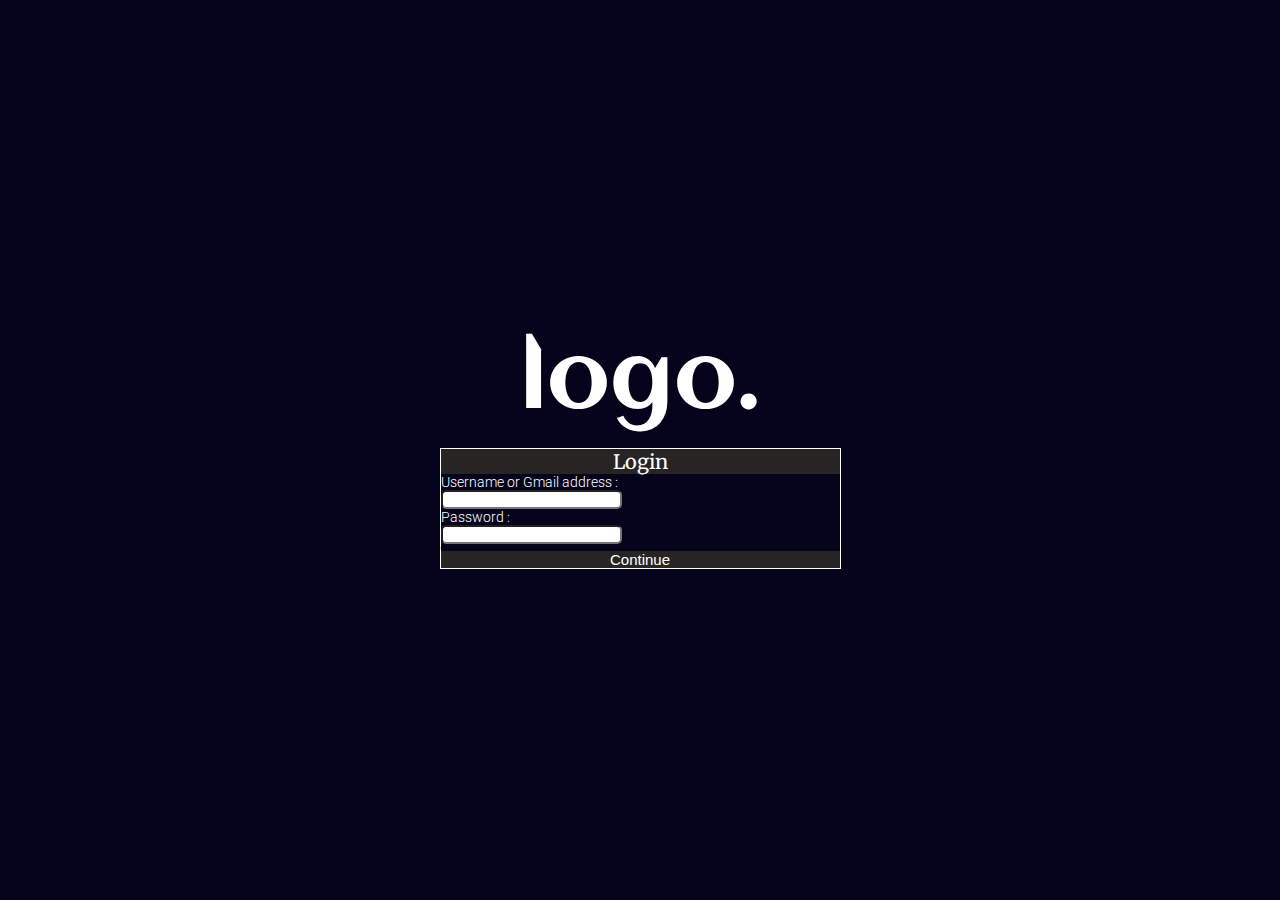
<file: login.html>
<!DOCTYPE html>
<html lang="en">
<head>
    <meta charset="UTF-8">
    <meta name="viewport" content="width=device-width, initial-scale=1.0">
    <title>LoginPage</title>
    <!-- link File -->
    <link rel="stylesheet" href="login.css">
    <script src="login.js" defer></script>
    <!-- Link Font -->
    <link rel="preconnect" href="https://fonts.googleapis.com">
    <link rel="preconnect" href="https://fonts.gstatic.com" crossorigin>
    <link href="https://fonts.googleapis.com/css2?family=Aclonica&family=Merriweather&family=Roboto:wght@300&display=swap" rel="stylesheet">
    <!-- Link Icon -->
    <link rel="stylesheet" href="https://cdnjs.cloudflare.com/ajax/libs/font-awesome/6.6.0/css/all.min.css" integrity="sha512-Kc323vGBEqzTmouAECnVceyQqyqdsSiqLQISBL29aUW4U/M7pSPA/gEUZQqv1cwx4OnYxTxve5UMg5GT6L4JJg==" crossorigin="anonymous" referrerpolicy="no-referrer" />
</head>
<body>
    <div id="login">
        <h1 class="logo">logo.</h1>
        <div class="section">
            <span>Login</span>
            <div class="detail">
                <label for="username">Username or Gmail address : </label>
                <input id="username" type="text">
                <label for="password">Password : </label>
                <input id="password" type="password">  
                <span class="eye-icon" style="font-size: 2rem"><i class="fa-regular fa-eye" onclick="togglePasswordVisibility()"></i></span>             
            </div>
            <span>Or</span>
            <div class="icon">
                <i class="fa-brands fa-google"></i>
                <i class="fa-brands fa-facebook-f"></i>
                <i class="fa-brands fa-microsoft"></i>
            </div>
            <div class="continue">
                <button>Continue</button>
            </div>
        </div>
    </div>
    
</body>
</html>
</file>
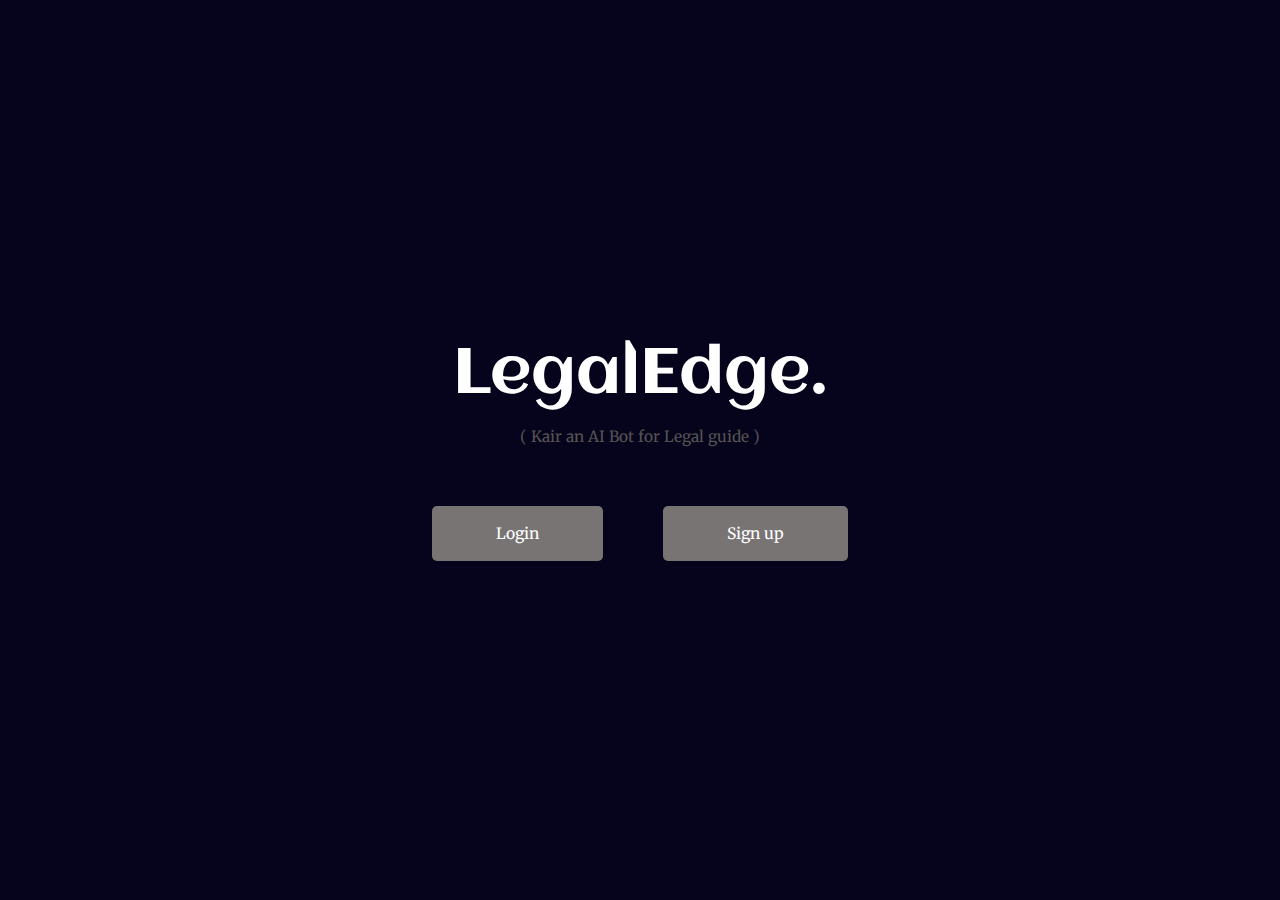
<file: join page/join.html>
<!DOCTYPE html>
<html lang="en">
<head>
    <meta charset="UTF-8">
    <meta name="viewport" content="width=device-width, initial-scale=1.0">
    <title>Join Page</title>
    <!-- link File -->
    <link rel="stylesheet" href="join.css">
    <!-- Link Font -->
    <link rel="preconnect" href="https://fonts.googleapis.com">
    <link rel="preconnect" href="https://fonts.gstatic.com" crossorigin>
    <link href="https://fonts.googleapis.com/css2?family=Aclonica&family=Merriweather&family=Roboto:wght@300&display=swap" rel="stylesheet">
</head>
<body>
    <div id="join">
        <h1 class="logo">LegalEdge.</h1>
        <span>( Kair an AI Bot for Legal guide )</span>
        <div class="btn">
            <a href="login.html"><button>Login</button></a>      
            <a href="signup.html"><button>Sign up</button></a>     
        </div>
    </div>
    
</body>
</html>
</file>
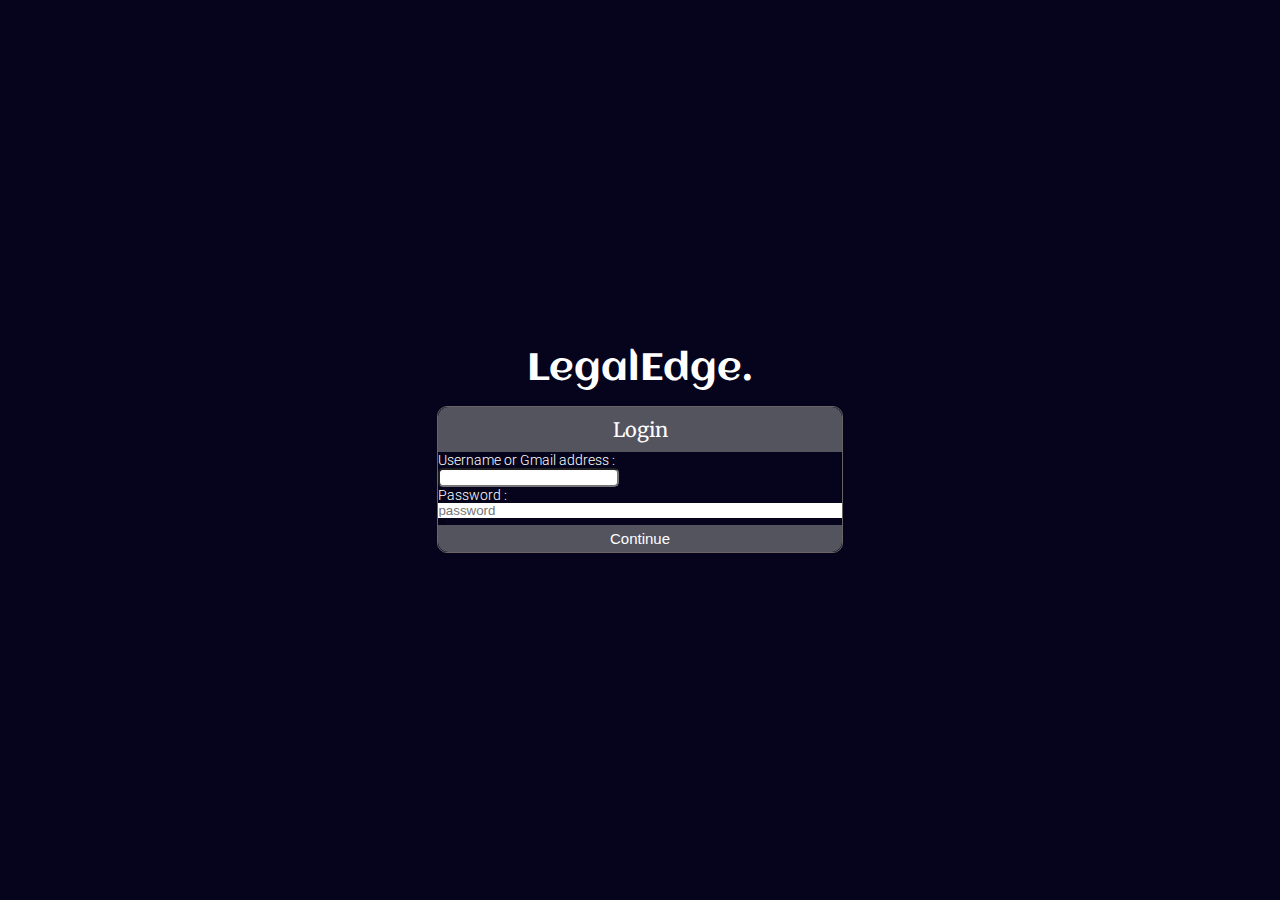
<file: login page/login.html>
<!DOCTYPE html>
<html lang="en">
<head>
    <meta charset="UTF-8">
    <meta name="viewport" content="width=device-width, initial-scale=1.0">
    <title>LoginPage</title>
    <!-- link File -->
    <link rel="stylesheet" href="login.css">
    <script src="login.js" defer></script>
    <!-- Link Font -->
    <link rel="preconnect" href="https://fonts.googleapis.com">
    <link rel="preconnect" href="https://fonts.gstatic.com" crossorigin>
    <link href="https://fonts.googleapis.com/css2?family=Aclonica&family=Merriweather&family=Roboto:wght@300&display=swap" rel="stylesheet">
    <!-- Link Icon -->
    <link rel="stylesheet" href="https://cdnjs.cloudflare.com/ajax/libs/font-awesome/6.6.0/css/all.min.css" integrity="sha512-Kc323vGBEqzTmouAECnVceyQqyqdsSiqLQISBL29aUW4U/M7pSPA/gEUZQqv1cwx4OnYxTxve5UMg5GT6L4JJg==" crossorigin="anonymous" referrerpolicy="no-referrer" />
</head>
<body>
    <div id="login">
        <h1 class="logo">LegalEdge.</h1>
        <div class="section">
            <span>Login</span>
            <div class="detail">
                <label for="username">Username or Gmail address : </label>
                <input id="username" type="text">
                <label for="password">Password : </label>
                <div class="pass-input" style="font-size: 3rem;">
                    <input type="password" placeholder="password" id="password">
                    <i class="fa-regular fa-eye" id="eyeicon"></i>
                </div>            
            </div>
            <span>Or</span>
            <div class="icon">
                <i class="fa-brands fa-google"></i>
                <i class="fa-brands fa-facebook-f"></i>
                <i class="fa-brands fa-microsoft"></i>
            </div>
            <div class="continue">
                <button>Continue</button>
            </div>
        </div>
    </div>
    
</body>
</html>
</file>
<file: login.css>
*,
*::before,
*::after {
    margin: 0;
    padding: 0;
    box-sizing: border-box;
}
:root {
    /* colors */
    --primary-color: #05041c;
    --secondary-colour: #272424;
    --text-primaryClr: rgb(255, 255, 255);
    --text-secondryClr: #575353;

    /* fonts */
    --logo-ff: "Aclonica", sans-serif;
    --logo-fw: 400;
    --primarytext-ff: "Roboto", sans-serif;
    --primarytext-fw: 300;
    --secondarytext-ff: "Merriweather", serif;
    --secondarytext-fw: 400;
} 
body,html {
    width: 100%;
    height: 100%;
    font-size: 62.5%;
    background-color: var(--primary-color);
    display: flex;
    align-items: center;
    justify-content: center;
}
.logo {
    color: var(--text-primaryClr);
    font-size: 7vw;
    font-family: var(--logo-ff);
    font-weight: var(--logo-fw);
    text-align: center;
    padding-bottom: 1.5rem;
    padding-inline: 8rem;
}
.section {
    border: 1px solid #ffffff;
}
.section span:first-child {
    display: block;
    text-align: center;
    font-size: 2rem;
    font-family: var(--secondarytext-ff);
    font-weight: var(--secondarytext-fw);
    color: var(--text-primaryClr);
    background-color: var(--secondary-colour);
}
.detail label {
    display: block;
    color: var(--text-primaryClr);
    font-size: 1.4rem;
    font-family: var(--primarytext-ff);
    font-weight: var(--primarytext-fw);
}
.detail input {
    display: block;
    outline-color: var(--primary-color);
    border-radius: 0.5rem;
}
.icon {
    text-align: center;
}
.continue {
    background-color: var(--secondary-colour);    
}
.continue button {
    display: block;
    margin-inline: auto;
    background-color: transparent;
    color: var(--text-primaryClr);
    font-size: 1.5rem;
    border: none;
}
</file>
<file: join page/join.css>
*,
*::before,
*::after {
    margin: 0;
    padding: 0;
    box-sizing: border-box;
}
:root {
    /* colors */
    --primary-color: #05041c;
    --text-primaryClr: rgb(255, 255, 255);
    --text-secondryClr: #575353;

    /* fonts */
    --logo-ff: "Aclonica", sans-serif;
    --logo-fw: 400;
    --primarytext-ff: "Roboto", sans-serif;
    --primarytext-fw: 300;
    --secondarytext-ff: "Merriweather", serif;
    --secondarytext-fw: 400;
} 
body,html {
    width: 100%;
    height: 100%;
    font-size: 62.5%;
    background-color: var(--primary-color);
    display: flex;
    align-items: center;
    justify-content: center;
}

/* Default Size */
#join {
    text-align: center;
}
.logo {
    color: var(--text-primaryClr);
    font-size: 5vw;
    font-family: var(--logo-ff);
    font-weight: var(--logo-fw);
    padding-bottom: 1.5rem;
    padding-inline: 8rem;
}
span {
    color: var(--text-secondryClr);
    font-size: 1.2vw;
    font-family: var(--secondarytext-ff);
    font-weight: var(--secondarytext-fw);
    display: block;
    padding-bottom: 6rem;
}
.btn {
    display: flex;
    justify-content: space-evenly;
}
.btn button {
    color: var(--text-primaryClr);
    border: none;
    border-radius: 0.5rem;
    background-color: #787474;
    font-size: 2.5em;
    font-family: var(--secondarytext-ff);
    font-weight: var(--secondarytext-fw);
    padding: 2vh 5vw;
    cursor: pointer;
}
</file>
<file: login page/login.css>
*,
*::before,
*::after {
    margin: 0;
    padding: 0;
    box-sizing: border-box;
}
:root {
    /* colors */
    --primary-color: #05041c;
    --secondary-color: #54545f;
    --text-primaryClr: rgb(255, 255, 255);
    --text-secondryClr: #444141;

    /* fonts */
    --logo-ff: "Aclonica", sans-serif;
    --logo-fw: 400;
    --primarytext-ff: "Roboto", sans-serif;
    --primarytext-fw: 300;
    --secondarytext-ff: "Merriweather", serif;
    --secondarytext-fw: 400;
} 
body,html {
    width: 100%;
    height: 100%;
    font-size: 62.5%;
    background-color: var(--primary-color);
    display: flex;
    align-items: center;
    justify-content: center;
}
.logo {
    color: var(--text-primaryClr);
    font-size: 3vw;
    font-family: var(--logo-ff);
    font-weight: var(--logo-fw);
    text-align: center;
    padding-bottom: 1.5rem;
    padding-inline: 7vw;
}
.section {
    border: 1px solid #6a6363;
    border-radius: 1rem;
}
.section span:first-child {
    display: block;
    text-align: center;
    font-size: 2rem;
    font-family: var(--secondarytext-ff);
    font-weight: var(--secondarytext-fw);
    color: var(--text-primaryClr);
    background-color: var(--secondary-color);
    padding: 1rem 0rem;
    border-top-left-radius: 1rem;
    border-top-right-radius: 1rem;
}
.detail label {
    display: block;
    color: var(--text-primaryClr);
    font-size: 1.4rem;
    font-family: var(--primarytext-ff);
    font-weight: var(--primarytext-fw);
}
.detail input {
    display: block;
    outline: none;
    border-radius: 0.5rem;
}
.pass-input {
    background: #fff;
    display: flex;
    align-items: center;
}
.pass-input input {
    width: 100%;
    border: 0;
    outline: none;
}
.pass-input img {
    width: 35px;
    cursor:  pointer;
}
.icon {
    text-align: center;
}
.icon i {
    font-size: 2rem;
}
.continue {
    background-color: var(--secondary-color);    
    padding: 1rem auto;
    border-bottom-left-radius: 1rem;
    border-bottom-right-radius: 1rem;
    cursor: pointer;
}
.continue button {
    display: block;
    margin-inline: auto;
    background-color: transparent;
    color: var(--text-primaryClr);
    font-size: 1.5rem;
    border: none;
    cursor: pointer;
    padding: 0.5rem 0rem;
}
</file>
